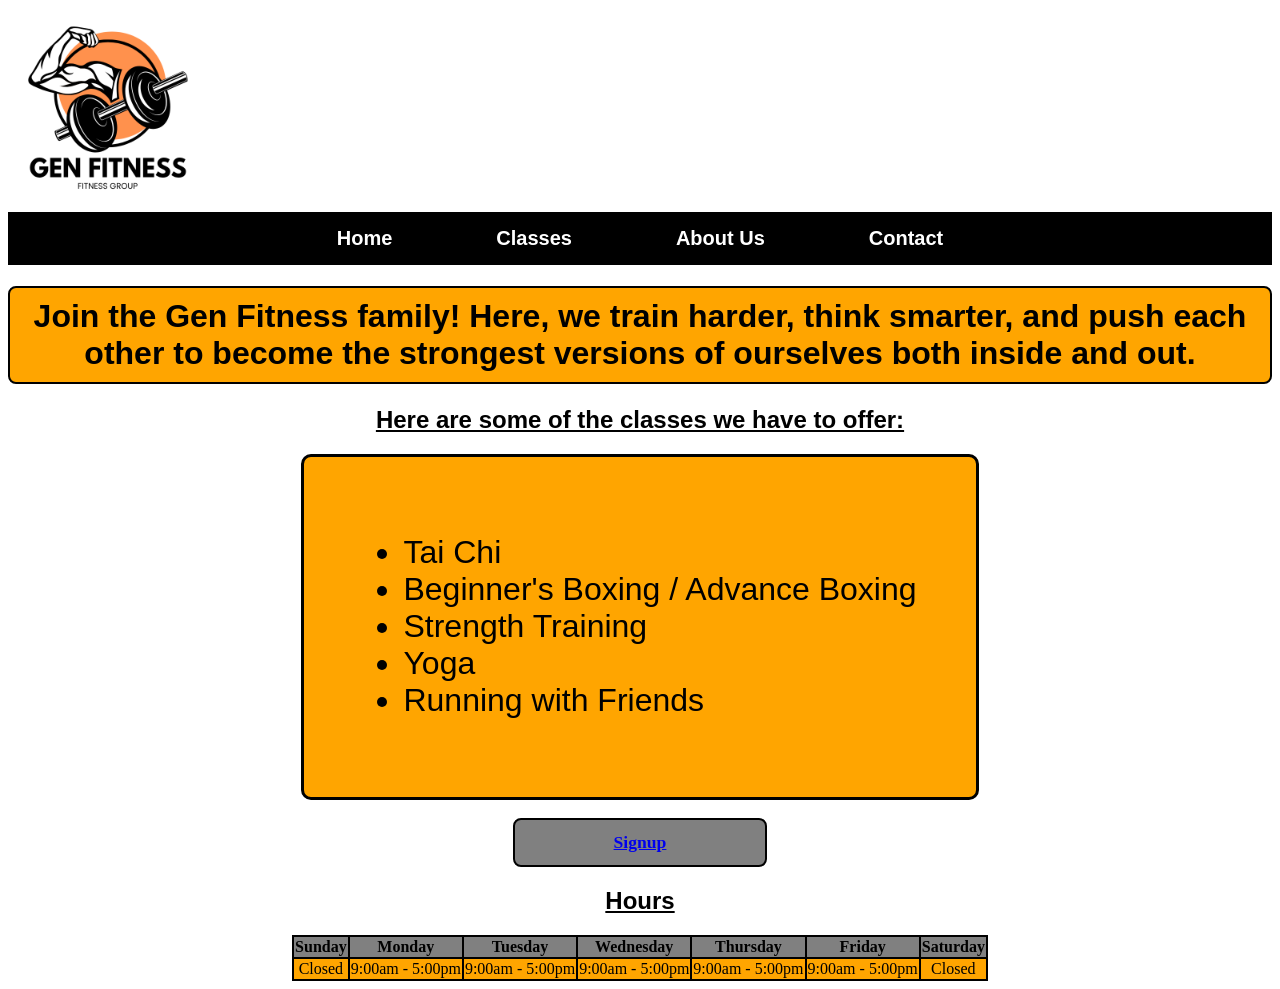
<file: index.html>
<!DOCTYPE html>
<html lang="en">
<head>
    <meta charset="UTF-8">
    <meta name="viewport" content="width=device-width, initial-scale=1.0">
    <link rel="stylesheet" href="StyleSheet.css">
    <title>IT Capstone</title>
</head>
<body>
    <!--Main Heading-->
    <a href="index.html" target="_self">
    <img src="Gen Fitness.png" height="200" alt="logo">
    </a>
    <!--Navigation Bar-->
    <nav>
    <a href="index.html">Home</a>
    <a href="Classes.html">Classes</a>
    <a href="About Us.html">About Us</a>
    <a href="Contact.html">Contact</a>
    </nav>
    <!--Sales pitch-->

<h1>Join the Gen Fitness family! Here, we train harder, 
    think smarter, and push each other to become the 
    strongest versions of ourselves both inside and out.</h1>
        
    <h2>Here are some of the classes we have to offer:</h2>
    <div class="home-classes">
        <ul>
            <li>Tai Chi</li>
            <li>Beginner's Boxing / Advance Boxing</li>
            <li>Strength Training</li>
            <li>Yoga</li>
            <li>Running with Friends</li>
        </ul>
    </div>
    <br>
    <div class="signup-btn">
    <a href="SignUpPage.html" class="button-link">Signup</a>
    </div>
    <!--Work Hours-->
    <h2>Hours</h2>
    <table class="table" bgcolor="black">
        <tr bgcolor="grey">
            <th>Sunday</th>
            <th>Monday</th>
            <th>Tuesday</th>
            <th>Wednesday</th>
            <th>Thursday</th>
            <th>Friday</th>
            <th>Saturday</th>
        </tr>
        <tr bgcolor="orange" align="center">
            <td>Closed</td>
            <td>9:00am - 5:00pm</td>
            <td>9:00am - 5:00pm</td>
            <td>9:00am - 5:00pm</td>
            <td>9:00am - 5:00pm</td>
            <td>9:00am - 5:00pm</td>
            <td>Closed</td>
        </tr>
    </table>
</body>
</html>
</file>
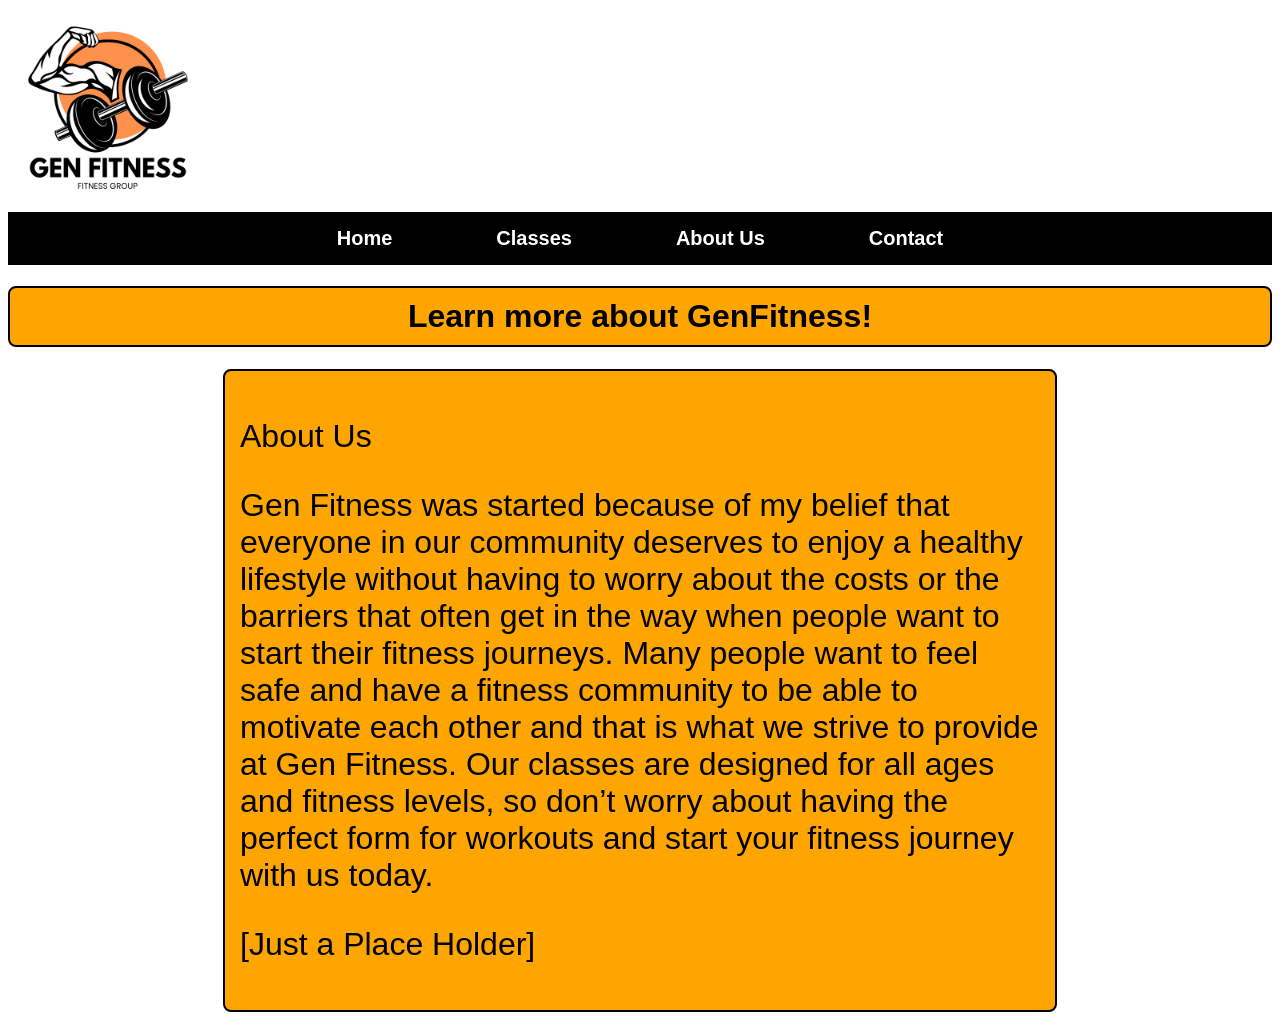
<file: About Us.html>
<!DOCTYPE html>
<html lang="en">
<head>
    <meta charset="UTF-8">
    <meta name="viewport" content="width=device-width, initial-scale=1.0">
    <link rel="stylesheet" href="StyleSheet.css">
    <title>About US</title>
</head>
<body>
    <a href="index.html" target="_self">
    <img src="Gen Fitness.png" height="200" alt="logo">
    </a>
    <nav>
    <a href="index.html">Home</a>
    <a href="Classes.html">Classes</a>
    <a href="About Us.html">About Us</a>
    <a href="Contact.html">Contact</a>
    </nav>
    <h1>Learn more about GenFitness!</h1>
    <div class="about-us">
    <p>About Us</p>
    <p>Gen Fitness was started because of my belief that everyone in our community deserves to enjoy a healthy lifestyle without having to worry about the costs or the barriers 
    that often get in the way when people want to start their fitness journeys. Many people want to feel safe and have a fitness community to be able to motivate each other and that 
    is what we strive to provide at Gen Fitness. Our classes are designed for all ages and fitness levels, so don’t worry about having the perfect form for workouts and start your 
    fitness journey with us today. 
    </p>
    <p>[Just a Place Holder]</p>
    </div>
</body>
</html>
</file>
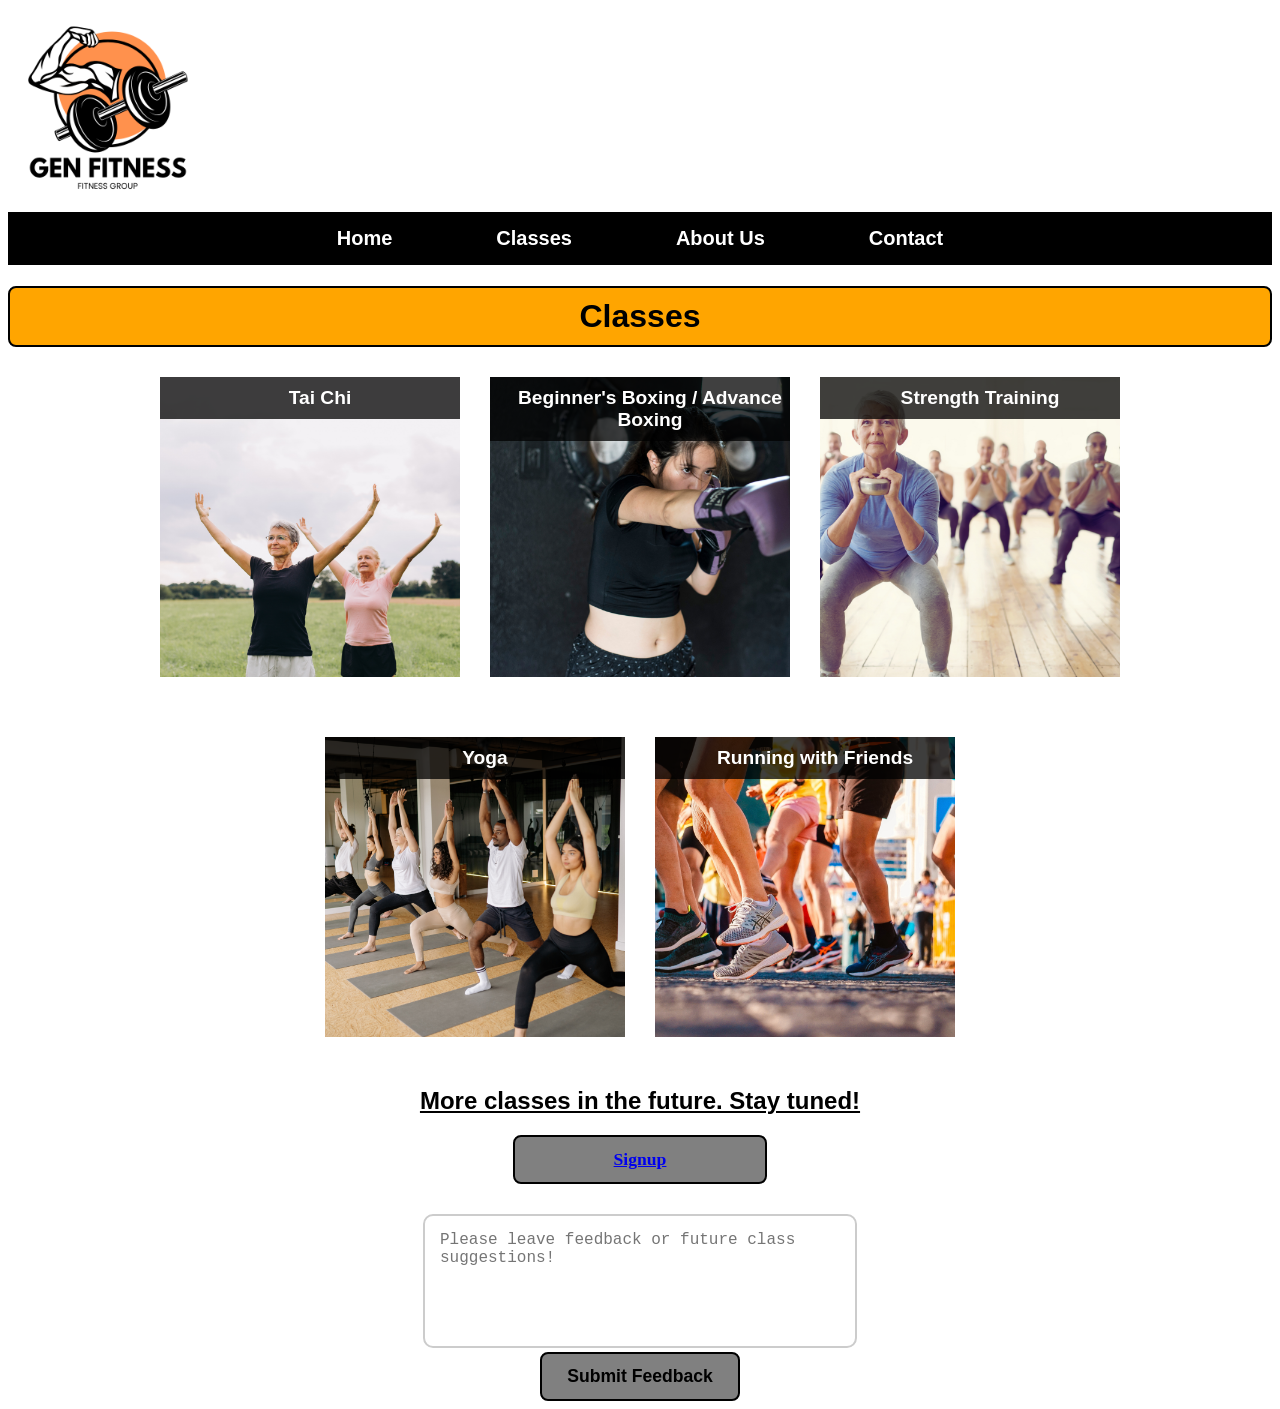
<file: Classes.html>
<!DOCTYPE html>
<html lang="en">
<head>
    <meta charset="UTF-8">
    <meta name="viewport" content="width=device-width, initial-scale=1.0">
    <link rel="stylesheet" href="StyleSheet.css">
    <title>Document</title>
</head>
<body>
    <a href="index.html" target="_self">
    <img src="Gen Fitness.png" height="200" alt="logo">
    </a>
    <nav>
    <a href="index.html">Home</a>
    <a href="Classes.html">Classes</a>
    <a href="About Us.html">About Us</a>
    <a href="Contact.html">Contact</a>
    </nav>

    <h1>Classes</h1>
    <div class="class-grid">
        <div class="class-card">
            <div class="class-title">Tai Chi</div>
            <img src="Tai Chi.png" alt="Lady Stretching">
            <div class="overlay">
            <p>Train in the ancient Chinese arts for proven health, vitality, rejuvenation, fitness,
                enhanced breath, stress reduction, cardio blood flow, balance and coordination.
            </p>
                <div class="schedule">
                <strong>Schedule:</strong><br>
                Mon & Wed: 9:00 AM - 10:00 AM<br>
                Fri: 8:00 AM - 9:00 AM
                </div>
            </div>
        </div>
        <div class="class-card">
            <div class="class-title">Beginner's Boxing / Advance Boxing</div>
            <img src="Boxing.png" alt="Young lady puching bag">
            <div class="overlay">
            <p>Take part in traditional boxing offered in both beginner and advance classes. 
                Train for enhanced breathing, strength development, focus, and overrall better health.
            </p>
                <div class="schedule">
                <strong>Schedule:</strong><br>
                Beginner: Tue & Thu 5:00 PM - 6:00 PM<br>
                Advanced: Tue & Thu 6:15 PM - 7:30 PM
            </div>
            </div>
        </div>
        <div class="class-card">
            <div class="class-title">Strength Training</div>
            <img src="Strength Training.png" alt="picture">
            <div class="overlay">
            <p>Strength training exercises designed to tone and shape your muscles. You can start building
                and regaining strength at any age!
            </p>
                <div class="schedule">
                <strong>Schedule:</strong><br>
                Mon, Wed & Fri<br>
                11:00 AM - 12:00 PM
                </div>
            </div>
        </div>
    
        <div class="class-card">
            <div class="class-title">Yoga</div>
            <img src="Yoga.png" alt="picture">
            <div class="overlay">
            <p>These classes combine yoga poses, range of motion exercises, balance and strength building technique to 
                help you live the best and most mobile life you can. 
            </p>
                <div class="schedule">
                <strong>Schedule:</strong><br>
                Tue & Thu: 10:00 AM - 11:00 AM<br>
                Sat: 9:00 AM - 10:00 AM
                </div>
            </div>
        </div>
    
        <div class="class-card">
            <div class="class-title">Running with Friends</div>
            <img src="Running.png" alt="picture">
            <div class="overlay">
            <p>Start the day with fresh air, good company, and a beautifal along jog on our outdoor track field. This self paced jog is perfect 
                for those looking to strech thier legs.
            </p>
                <div class="schedule">
                <strong>Schedule:</strong><br>
                Mon - Fri<br>
                7:00 AM - 8:00 AM
                </div>
            </div>
        </div>
    </div>
    <h2>More classes in the future. Stay tuned!</h2>
    <div class="signup-btn">
    <a href="SignUpPage.html" class="button-link">Signup</a>
    </div>
    <div class="classes-textbox">
        <form action="https://api.web3forms.com/submit" method="POST">
        <input type="hidden" name="access_key" value="84d5acec-13ad-475f-93ea-9f289d4155c1">
        <textarea name="feedback" placeholder="Please leave feedback or future class suggestions!" required></textarea>
        <br>
        <button type="submit" class="signup-btn">Submit Feedback</button>
        </form>
    </div>
    
</body>
</html>
    
</body>
</html>
</file>
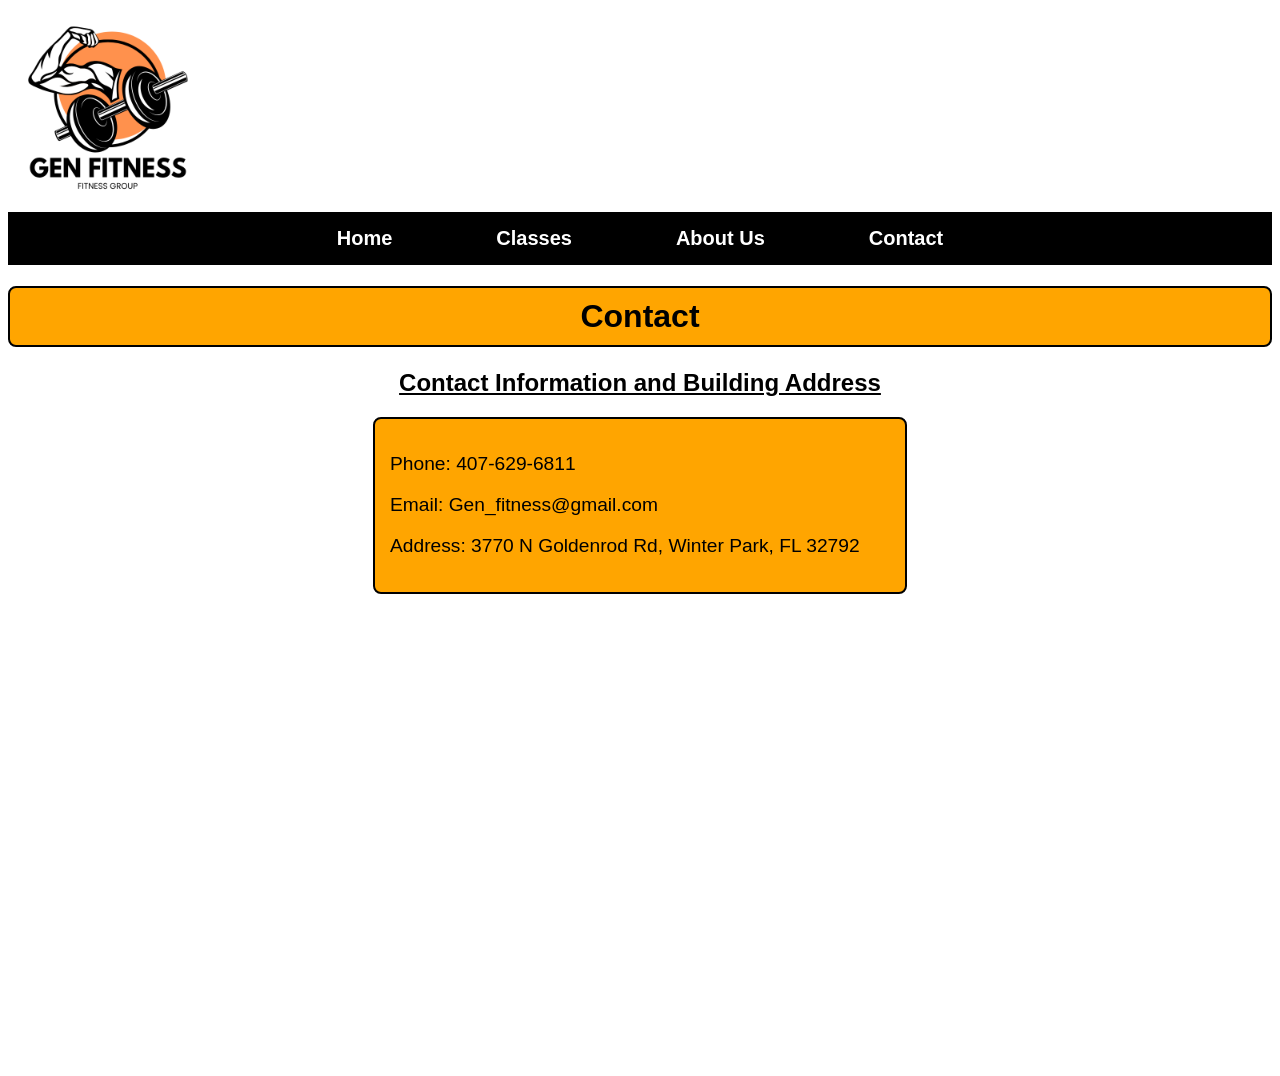
<file: Contact.html>
<!DOCTYPE html>
<html lang="en">
<head>
    <meta charset="UTF-8">
    <meta name="viewport" content="width=device-width, initial-scale=1.0">
    <link rel="stylesheet" href="StyleSheet.css">
    <title>Contact</title>
</head>
<body>
    <a href="index.html" target="_self">
    <img src="Gen Fitness.png" height="200" alt="logo">
    </a>
    <nav>
    <a href="index.html">Home</a>
    <a href="Classes.html">Classes</a>
    <a href="About Us.html">About Us</a>
    <a href="Contact.html">Contact</a>
    </nav>

    <h1>Contact</h1>
    <h2>Contact Information and Building Address</h2>
    <div class="contact-info">
        <p>Phone: 407-629-6811</p>
        <p>Email: Gen_fitness@gmail.com</p>
        <p>Address: 3770 N Goldenrod Rd, Winter Park, FL 32792</p>
    </div>
    <div class="map-location">
        <iframe src="https://www.google.com/maps/embed?pb=!1m14!1m8!1m3!1d27241.712574540845!2d-81.27403017968331!3d28.573434713068956!3m2!1i1024!2i768!4f13.1!3m3!1m2!1s0x88e76f71bce2c76b%3A0x84313520c9b3c000!2sTarget!5e0!3m2!1sen!2sus!4v1792792175797!5m2!1sen!2sus" style="border:0;" allowfullscreen="" loading="lazy" referrerpolicy="strict-origin-when-cross-origin"></iframe>
    </div>

</body>
</html>
</file>
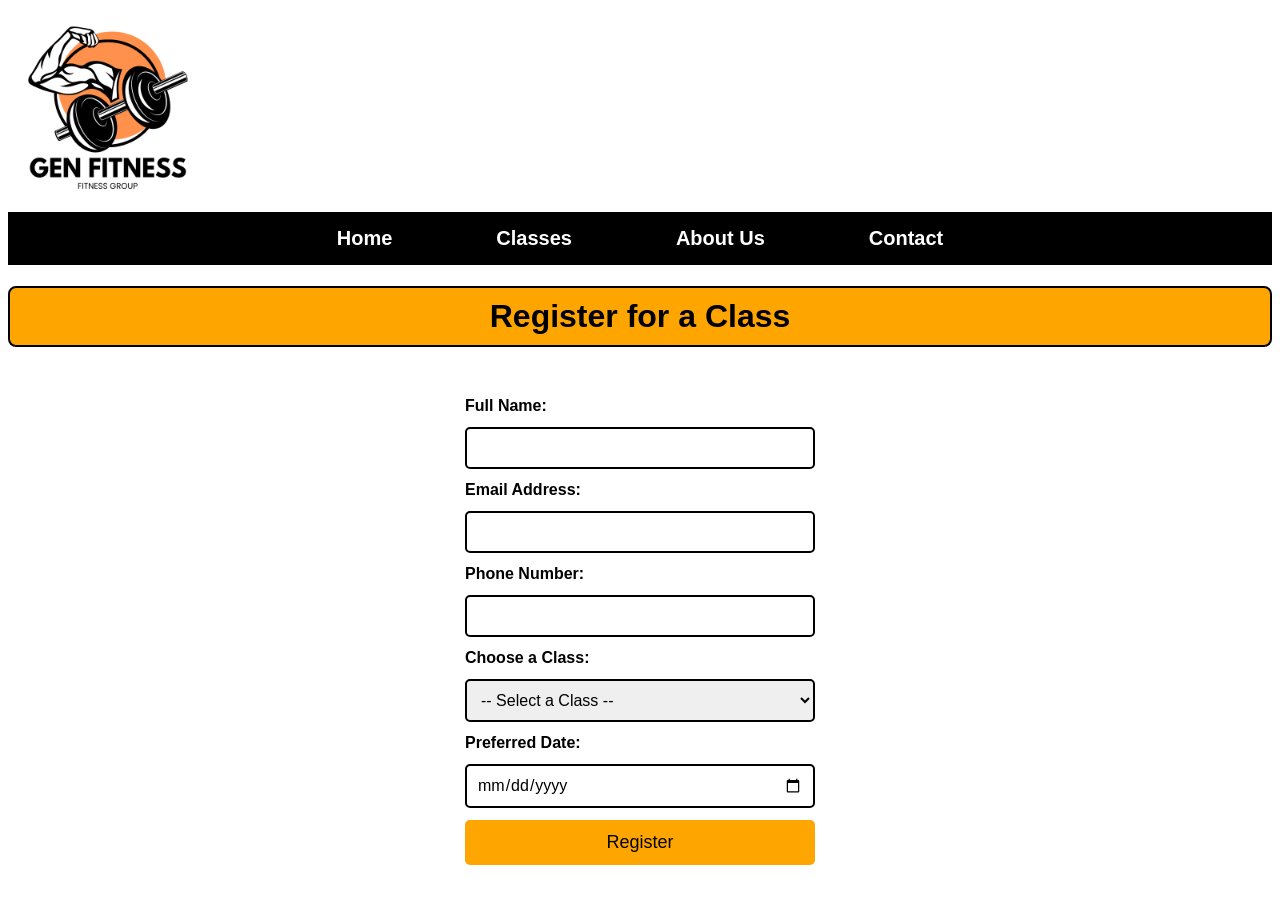
<file: SignUpPage.html>
<!DOCTYPE html>
<html lang="en">
<head>
    <meta charset="UTF-8">
    <meta name="viewport" content="width=device-width, initial-scale=1.0">
    <link rel="stylesheet" href="StyleSheet.css">
    <title>Class Registration</title>
</head>
<body>
    <a href="index.html" target="_self">
    <img src="Gen Fitness.png" height="200" alt="logo">
    </a>
    <nav>
    <a href="index.html">Home</a>
    <a href="Classes.html">Classes</a>
    <a href="About Us.html">About Us</a>
    <a href="Contact.html">Contact</a>
    </nav>
    <h1>Register for a Class</h1>

    <form class="signup-form" action="https://api.web3forms.com/submit" method="POST">
        <input type="hidden" name="access_key" value="72897081-3873-438c-a7e0-6b240364d00c">

        <!-- Name -->
        <label for="name">Full Name:</label>
        <input type="text" id="name" name="name" required>

        <!-- Email -->
        <label for="email">Email Address:</label>
        <input type="email" id="email" name="email" required>

        <!-- Phone -->
        <label for="phone">Phone Number:</label>
        <input type="tel" id="phone" name="phone" required>

        <!-- Class Selection -->
        <label for="class">Choose a Class:</label>
        <select id="class" name="class" required>
            <option value="">-- Select a Class --</option>
            <option value="Tai Chi">Tai Chi</option>
            <option value="Beginner Boxing">Beginner Boxing</option>
            <option value="Advanced Boxing">Advanced Boxing</option>
            <option value="Strength Training">Strength Training</option>
            <option value="Yoga">Yoga</option>
            <option value="Running with Friends">Running with Friends</option>
        </select>

        <!-- Date -->
        <label for="date">Preferred Date:</label>
        <input type="date" id="date" name="date" required>

        <!-- Submit -->
        <button type="submit" class="submit-btn">Register</button>

    </form>

</body>
</html>
</file>
<file: StyleSheet.css>
body {
    background-color: white;
}

nav {
    background-color: black;
    padding: 15px;
    text-align: center;
}

nav a {
    color: white;
    margin: 0 50px;
    text-decoration: none;
    font-size: 20px;
    font-weight: bold;
    font-family: 'Franklin Gothic Medium', 'Arial Narrow', Arial, sans-serif; 
}

nav a:hover {
    color: orange;
    text-decoration: none;
}

.submit-complete{
    text-align: center;
}

h1{
    font-family: 'Franklin Gothic Medium', 'Arial Narrow', Arial, sans-serif;
    text-align: center;
    background-color: orange;
    border: 2px solid black;   /* added border */
    border-radius: 8px;        /* optional: rounded corners */
    padding: 10px; 
}
.home-classes{
    display: flex;
    align-items: center;   
    justify-content: center; 
    height: 300px;
    font-size:xx-large;
    font-family: 'Franklin Gothic Medium', 'Arial Narrow', Arial, sans-serif;
    border: 3px solid black;
    background-color: orange;   /* orange inside the border */
    border-radius: 10px;
    padding: 20px;
    width: 50%;
    margin: 0 auto;
}
.signup-btn{
    display: flex;
    align-items: center;   
    justify-content: center; 
    background-color: gray;
    padding: 12px 25px;
    border-radius: 8px;
    font-size: 1.1rem;
    font-weight: bold;
    border:2px solid black;
    cursor: pointer;
    width: 200px;
    margin: 0 auto;
}
.button-link{
    width: 200px;
    text-align: center;
    display: block;   /* makes width work */
    margin: 0 auto;   /* centers it like your signup button */
}

.table{
    margin-left: auto;
    margin-right: auto;
}
h2{
    font-family: 'Franklin Gothic Medium', 'Arial Narrow', Arial, sans-serif;
    text-align: center;
    text-decoration: underline;
}
.class-card {
    position: relative;
    width: 300px;
    height: 300px;
    overflow: hidden;
    margin-bottom: 30px;
}

.class-card img {
    width: 100%;
    height: 100%;
    display: block;
}

.overlay {
    position: absolute;
    bottom: -100%;
    left: 0;
    width: 100%;
    height: 100%;
    background: rgba(0,0,0,0.7);
    color: white;
    padding: 20px;
    box-sizing: border-box;
    transition: bottom 0.4s ease;

    display: flex;
    flex-direction: column; /* Stack items vertically */
    justify-content: center;
    text-align: center;
}

.class-card:hover .overlay {
    bottom: 0;
}
.class-grid {
    display: flex;
    flex-wrap: wrap;
    gap: 30px;
    justify-content: center;
    margin-top: 30px;
}
.class-card p{
    font-family: 'Franklin Gothic Medium', 'Arial Narrow', Arial, sans-serif;
}
.class-title {
    position: absolute;
    top: 0;
    left: 0;
    width: 100%;
    background: rgba(0,0,0,0.75);
    color: white;
    padding: 10px;
    text-align: center;
    font-size: 1.2rem;
    font-weight: bold;
    z-index: 2;
    font-family: 'Franklin Gothic Medium', 'Arial Narrow', Arial, sans-serif;
}
.classes-textbox{
    display: flex;
    justify-content: center;
    margin-top: 30px
}
.classes-textbox textarea {
    width: 400px;      /* increase width */
    height: 100px;     /* increase height */
    padding: 15px;
    font-size: 1rem;
    border-radius: 10px;
    border: 2px solid #ccc;
    resize: none;      /* optional: prevents dragging to resize */
}
.schedule {
    margin-top: 15px;
    padding-top: 10px;
    border-top: 1px solid white;
    width: 100%;
    font-family: 'Franklin Gothic Medium', 'Arial Narrow', Arial, sans-serif;
}
.signup-form {
    width: 350px;
    margin: 30px auto;
    display: flex;
    flex-direction: column;
    gap: 12px;
    background-color: white;
    padding: 20px;
    border-radius: 10px;
}

.signup-form label {
    font-weight: bold;
    font-family:'Franklin Gothic Medium', 'Arial Narrow', Arial, sans-serif
}

.signup-form input,
.signup-form select {
    padding: 10px;
    border: 2px solid black;
    border-radius: 5px;
    font-size: 16px;
    font-family: 'Franklin Gothic Medium', 'Arial Narrow', Arial, sans-serif;
}

.submit-btn {
    background-color: orange;
    border: none;
    padding: 12px;
    font-size: 18px;
    font-family: 'Franklin Gothic Medium', 'Arial Narrow', Arial, sans-serif;
    cursor: pointer;
    border-radius: 5px;
}

.submit-btn:hover {
    background-color: darkorange;
}
.about-us{
    width: 800px;          /* controls how wide the box is */
    margin: 0 auto;        /* centers it */
    border: 2px solid black;
    padding: 15px;         /* optional: adds spacing inside */
    text-align: left;      /* keep text aligned nicely */
    border-radius: 8px;    /* optional: rounded corners */
    background-color: orange;
    height:auto;
    font-family:'Gill Sans', 'Gill Sans MT', Calibri, 'Trebuchet MS', sans-serif;
    font-size: xx-large;
}
.contact-info{
    font-family: 'Franklin Gothic Medium', 'Arial Narrow', Arial, sans-serif;
    font-size: larger;
    width: 500px;          /* controls how wide the box is */
    margin: 0 auto;        /* centers it */
    border: 2px solid black;
    padding: 15px;         /* optional: adds spacing inside */
    text-align: left;      /* keep text aligned nicely */
    border-radius: 8px;    /* optional: rounded corners */
    background-color: orange;
}

.map-location {
    width: 100%;
    max-width: 600px;
    margin: 0 auto;
    padding-top: 20px;
}

.map-location iframe {
    width: 100%;
    height: 450px;
    border: 0;
}

/* Tablet View (768px and below) */
@media screen and (max-width: 768px) {

    nav a {
        display: block;
        margin: 10px 0;
        font-size: 18px;
    }

    .home-classes {
        width: 80%;
        height: auto;
        font-size: x-large;
        padding: 15px;
    }

    .about-us {
        width: 90%;
        font-size: large;
    }

    .contact-info {
        width: 90%;
    }

    .map-location {
        width: 80%;
        height: 350px;
    }

    .classes-textbox textarea {
        width: 90%;
    }

    .signup-form {
        width: 90%;
    }

    .class-card {
        width: 250px;
        height: 250px;
    }
}

/* Mobile View (480px and below) */
@media screen and (max-width: 480px) {

    nav {
        padding: 10px;
        border: 2px solid black;
        border-radius: 10px;
    }

    nav a {
        display: block;
        margin: 8px 0;
        font-size: 16px;
        text-decoration: underline;
    }

    h1 {
        font-size: 1.5rem;
    }

    h2 {
        font-size: 1.2rem;
    }

    .home-classes {
        width: 95%;
        font-size: large;
        padding: 10px;
    }

    .about-us {
        width: 95%;
        font-size: 1rem;
        padding: 10px;
    }

    .contact-info {
        width: 100%;
        font-size: 0.9rem;
        padding: 0 10px;
        box-sizing: border-box;
    }

    .map-location {
        width: 90%;
    }

    .map-location iframe {
        height: 250px;
    }

    .class-card {
        width: 100%;
        max-width: 300px;
        height: auto;
    }

    .class-card img {
        height: auto;
    }

    .classes-textbox textarea {
        width: 95%;
        height: 120px;
    }

    .signup-form {
        width: 95%;
        padding: 15px;
    }

    .signup-btn,
    .button-link {
        width: 100%;
        max-width: 250px;
    }

    .table {
        width: 100%;
        overflow-x: auto;
        display: block;
    }
}
</file>
